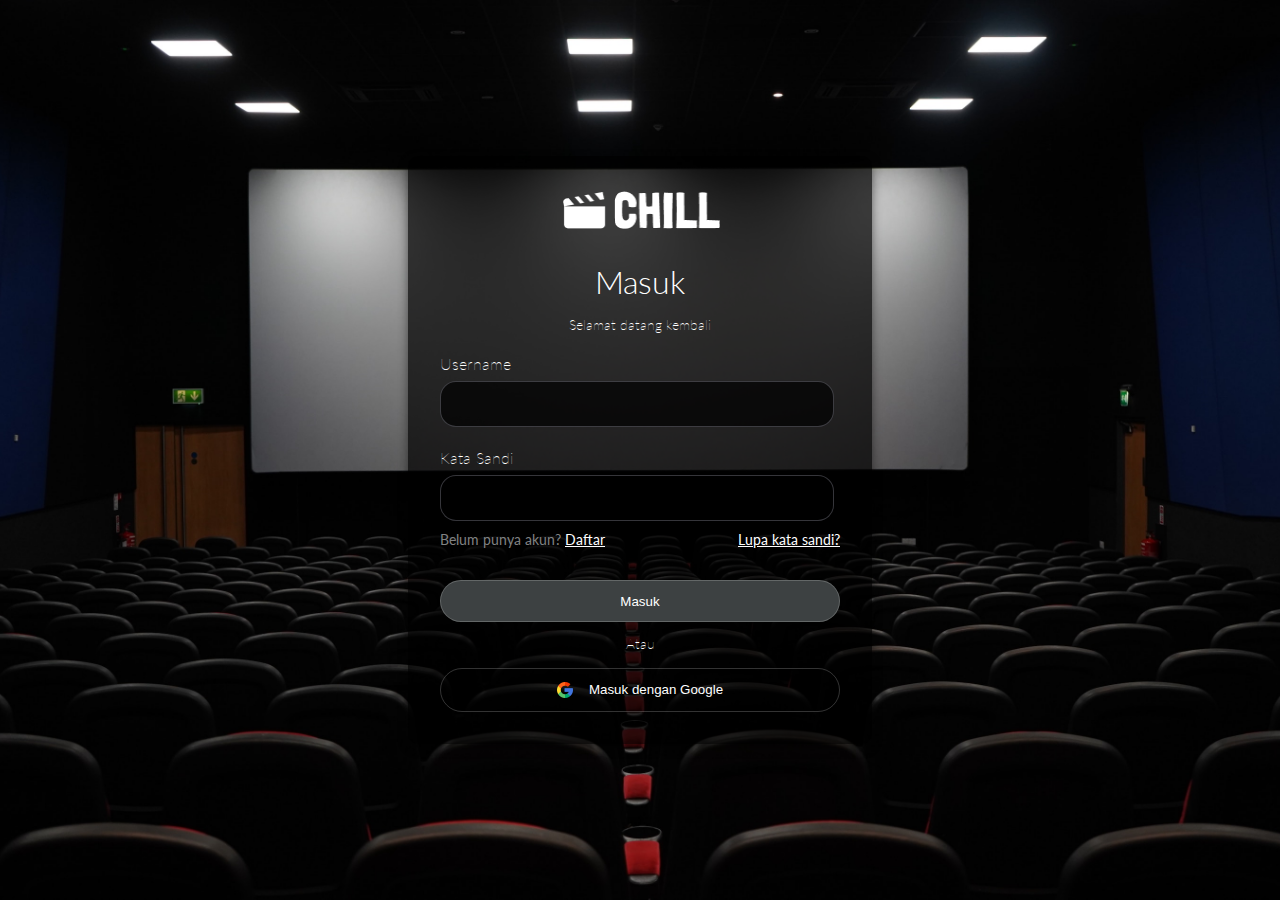
<file: login.html>
<!DOCTYPE html>
<html lang="en">
<head>
  <meta charset="UTF-8">
  <meta name="viewport" content="width=device-width, initial-scale=1.0">
  <title>Chill - Masuk</title>
  <link href="style.css" rel="stylesheet">
  <link href="https://fonts.googleapis.com/css2?family=Lato:wght@400;700&display=swap" rel="stylesheet">
  <style>
    body {
      font-family: 'Lato', sans-serif;
    }
  </style>
</head>
<body class="background-login">
  <div class="container-background">
    <img src="image/Logo.png" alt="logo chill">
    <h2 class="h2 title">
      Masuk
    </h2>
    <p class="subtitle ">
      Selamat datang kembali
    </p>
    <form action="login" class="form">
      <h4 class="h4">
        Username
      </h4>
      <input class="input">
      <h4 class="h4">
        Kata Sandi
      </h4>
      <input class="input" type="password">
      <div class="contaner-form">
        <p class="subtext">
          Belum punya akun?    
          <a href="register.html">
            Daftar
          </a>
        </p>
        <p class="subtext">
          <a href="#">
            Lupa kata sandi?
          </a>
        </p>
      </div>
    </form>

    <button class=" btn btn-submit">
      Masuk
    </button>
    <P class="subtitle">
      Atau
    </P>
    <button class="btn">
      <img src="image/google.png" alt="login google">
      Masuk dengan Google
    </button>
  </div>
</body>
</html>
</file>
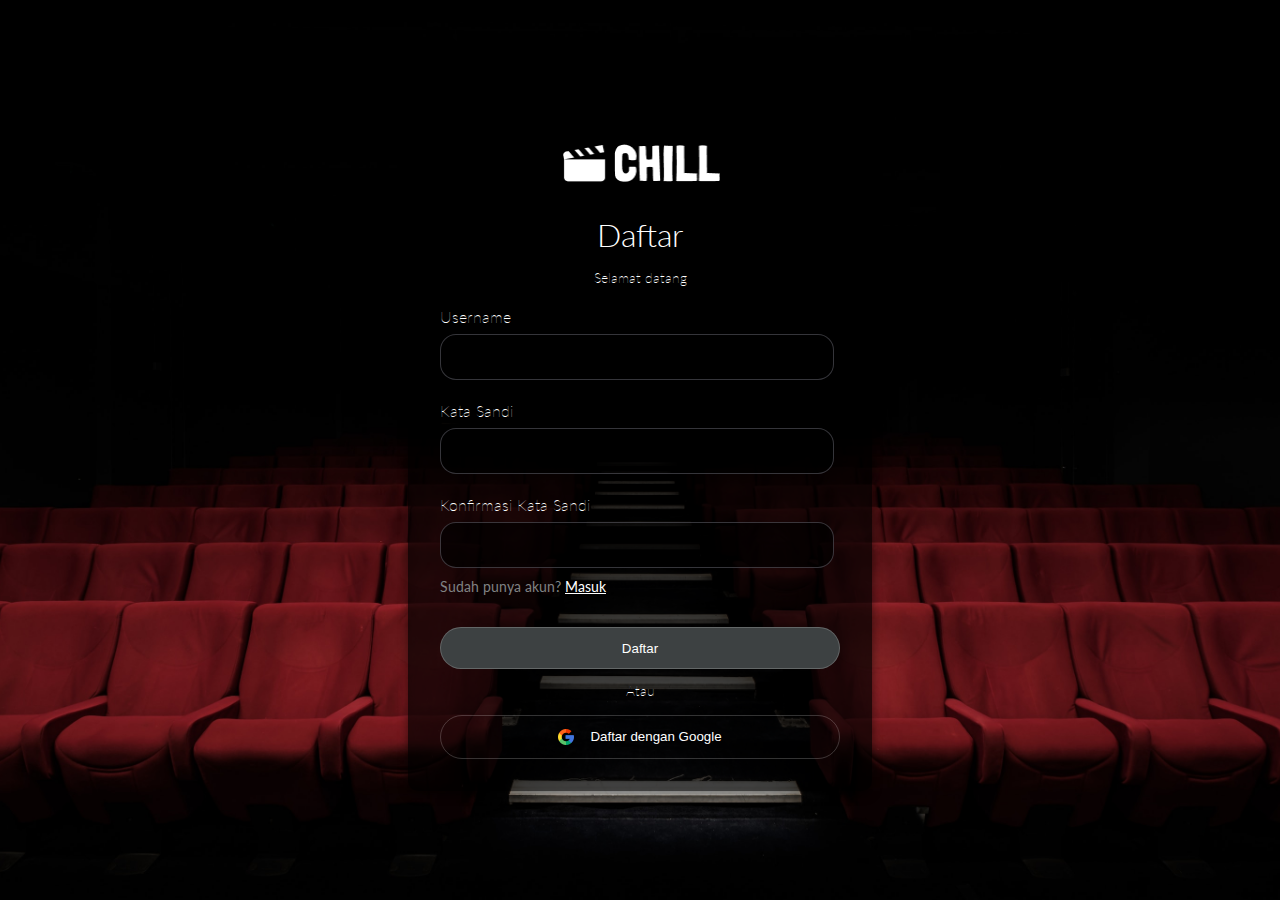
<file: register.html>
<!DOCTYPE html>
<html lang="en">
<head>
  <meta charset="UTF-8">
  <meta name="viewport" content="width=device-width, initial-scale=1.0">
  <title>Chill - Daftar</title>
  <link href="style.css" rel="stylesheet">
  <link href="https://fonts.googleapis.com/css2?family=Lato:wght@400;700&display=swap" rel="stylesheet">
  <style>
    body {
      font-family: 'Lato', sans-serif;
    }
  </style>
</head>
<body class="background-register">
  <div class="container-background">
    <img src="image/Logo.png" alt="logo chill">
    <h2 class="h2 title">
      Daftar
    </h2>
    <p class="subtitle ">
      Selamat datang 
    </p>
    <form action="login" class="form">
      <h4 class="h4">
        Username
      </h4>
      <input class="input">
      <h4 class="h4">
        Kata Sandi
      </h4>
      <input class="input" type="password">
      <h4 class="h4">
        Konfirmasi Kata Sandi
      </h4>
      <input class="input" type="password">
      <div class="contaner-form">
        <p class="subtext">
          Sudah punya akun?    
          <a href="login.html">
            Masuk
          </a>
        </p>
        <p class="subtext">
        </p>
      </div>
    </form>

    <button class=" btn btn-submit">
      Daftar
    </button>
    <P class="subtitle">
      Atau
    </P>
    <button class="btn">
      <img src="image/google.png" alt="login google">
      Daftar dengan Google
    </button>
  </div>
</body>
</html>
</file>
<file: style.css>
body, html {
  margin: 0;
  padding: 0;
}

body {
  background-color: #181a1c;
}

/* Component Header */
.nav-header {
  display: flex;
  justify-content: space-between;
  align-items: center;
  background-color: #181A1C; 
  padding: 2.5rem 1rem;
  height: 60px;
  box-sizing: border-box;
  color: white;
}

.left-header {
  display: flex;
  align-items: center;
  gap: 1rem; 
  margin-left: 60px;
}

.logo img {
  height: 2rem;
}

.nav-menu {
  display: flex;
  gap: 3rem;
  align-items: center;
}

.nav-menu a {
  font-size: 1rem;
  color: #ffffff;
  text-decoration: none;
}

.right-header {
  display: flex;
  align-items: center;
  gap: 0.5rem;
  margin-right: 60px;
}

.profile-icon {
  width: 35px;
  height: 35px;
}

/* Component Section */
.background-section {
  position: relative;
  background-image: url('image/Slide 2.png');
  background-size: cover;
  background-position: center;
  height: 40rem;
  display: flex;
  justify-content: flex-end; 
  color: white;
}

.background-section .black-layer {
  display: flex;
  flex-direction: column;
  justify-content: flex-end;
  height: 100%;
  width: 100%;
  background-color: rgba(0, 0, 0, 0.6);
  padding: 2rem 5rem; 
  box-sizing: border-box;
}

.section {
  text-align: left;
  padding-bottom: 2rem;
}

.h1 {
  font-size: 3.5rem;
  margin-bottom: 1.5rem;
}

.text-section {
  font-size: 1.05rem;
  line-height: 1.5;
  margin-bottom: 2rem;
  width: 80%;
}

.container-buttons {
  display: flex;
  gap: 2.5rem;
}

.start-btn, .details-btn {
  color: white;
  border: none;
  padding: 10px 20px;
  font-size: 1rem;
  border-radius: 50px;
  cursor: pointer;
  font-weight: 600;
}

.start-btn:hover,
.details-btn:hover {
  opacity: 0.8;
}

.start-btn {
  width: 6rem;
  background-color: #0f1e93;
}

.details-btn {
  background-color: #22282a;
  width: 10rem;
}

/* Content */
.content {
  padding: 2.5rem 5.3rem;
  color: #ffffff;
}

.h2 {
  font-size: 2rem;
  margin-bottom: 1rem;
}

.list-content {
  display: inline-flex; 
  gap: 1rem;
  overflow-x: auto; 
  white-space: nowrap; 
  width: 100%; 
  padding-bottom: 1rem; 
  scrollbar-width: thin; 
  -ms-overflow-style: none; 
}

.item-list-content {
  flex: none; 
  width: 16rem;
  height: 8rem;
  position: relative;
}

.background-image-content {
  width: 100%; 
  height: 100%;
  object-fit: cover;
  position: absolute;
  z-index: 1;
}

.text-overlay-content {
  position: absolute;
  bottom: 0;
  width: 100%;
  color: white;
  z-index: 2;
  text-align: center;
  background: rgba(0, 0, 0, 0.5); 
}

/* Main Content */
.content2 {
  display: flex; 
  overflow-x: auto; 
  gap: 1rem; 
  padding-bottom: 1rem; 
  justify-content: space-between; 
  align-items: center;
}

.image-poster {
  flex: 0 0 auto; 
  height: 365px;
  width: 234px;
  object-fit: cover; 
  border-radius: 0.5rem;
}

.footer {
  color: white;
  display: flex; 
  justify-content: space-between; 
  align-items: flex-start; 
  padding: 2.5rem 5rem; 
  background-color: #181a1c; 
  gap: 2rem;
  flex-wrap: wrap; 
}


.footer-left {
  flex: 1; 
  max-width: fit-content;
  padding-right: 2rem;
}

.footer-center {
  flex: 2; 
  text-align: left;
  padding-right: 2rem;
}

.footer-right {
  flex: 1; 
  text-align: left;
}

.flex {
  display: flex;
  gap: 2rem;
  flex-wrap: wrap; 
}

.colom {
  min-width: fit-content;
}

.footer-logo {
  max-height: 40px;
  object-fit: contain;
}

.footer-text {
  color: #c1c2c4;
  font-size: 0.9rem;
}

/* HALAMAN LOGIN */
.background-login {
  margin: 0; 
  padding: 0;
  height: 100vh; 
  display: flex;
  justify-content: center; 
  align-items: center; 
  background: url('image/login.jpg') no-repeat center center fixed; 
  background-size: cover; 
}

.container-background {
  background-color: rgba(0, 0, 0, 0.7); 
  padding: 2rem; 
  border-radius: 10px; 
  width: 90%; 
  max-width: 400px; 
  box-shadow: 0 4px 10px rgba(0, 0, 0, 0.5); 
  text-align: center;
  color: #fff;
}

.container-background img {
  width: 10rem;
  height: 2.75rem;
}

.title {
  font-weight: 300;
}

.subtitle {
  font-weight: 100;
  margin-bottom: 0rem;
  font-size: 0.85rem;
}

.form {
  width: 100%;
  align-content: flex-start; 
  text-align: left;
}
.h4 {
  font-weight: 100;
  margin-bottom: 0.5rem;
}

.input {
  width: 90%; 
  padding: 0.8rem 1rem; 
  font-size: 1rem; 
  color: #808283; 
  background-color: rgba(0, 0, 0, 0.7); 
  border: 1px solid #E7E3FC3B; 
  border-radius: 1rem; 
  outline: none; 
}
.contaner-form {
  display: flex; 
  justify-content: space-between; 
  align-items: center; 
  font-size: 0.85rem;
  margin-top: 0.7rem;
  margin-bottom: 1rem;
}

.subtext {
  margin: 0rem;
  padding: 0rem;
  color: #808283; 
}

.subtext a {
  margin: 0rem;
  padding: 0rem;
  color: white;
  cursor: pointer;
}

.btn {
  width: 100%;
  border-radius: 40px;
  padding: 0.8rem 1rem;
  display: flex; 
  align-items: center; 
  justify-content: center; 
  color: white;
  background-color: transparent;
  border: 1px solid rgba(255, 255, 255, 0.2);
  cursor: pointer; 
  outline: none; 
  margin-top: 1rem;
}

.btn img {
  width: 1rem;
  height: 1rem;
  margin-right: 1rem;
}

.btn-submit {
  background-color: #3d4142;
}



/* HALAMAN REGISTER */
.background-register {
  margin: 0; 
  padding: 0;
  height: 100vh; 
  display: flex;
  justify-content: center; 
  align-items: center; 
  background: url('image/register.jpg') no-repeat center center fixed; 
  background-size: cover; 
}


/* Android */
@media (max-width: 768px) {
  /* header */
  .nav-header {
    justify-content: space-between;
    padding: 2rem 1rem;
    height: 50px;
  }
  
  .left-header {
    margin-left: 1px;
  }

  .logo img {
    height: 1.5rem;
  }

  .nav-menu {
    gap: 0.7rem;
  }
  
  .nav-menu a {
    font-size: 0.8rem;
  }

  .right-header {
    margin-right: 1px;
  }

  /* section */
  .background-section {
    height: 25rem;
  }

  .background-section .black-layer {
    padding: 1rem 1.5rem;
  }

  .text {
    text-align: left;
    padding-bottom: 1rem;
  }

  .h1 {
    font-size: 1.5rem;
    margin-bottom: 0.5rem;
  }

  .text-section {
    font-size: 0.6rem;
    margin-bottom: 0.8rem;
  }

  .container-buttons {
    gap: 0.5rem;
  }

  .start-btn, .details-btn {
    padding: 8px 10px;
    font-size: 0.8rem;
  }
  
  .start-btn {
    width: 4.5rem;
  }

  .details-btn {
    width: 8.5rem;
  }

  /* content */
  .content {
    padding: 1.5rem 1.5rem;
  }

  .h2 {
    font-size: 1.3rem;
    margin-bottom: 0.8rem;
  }

  .list-content {
    overflow-x: auto; 
    scrollbar-width: thin; 
    -ms-overflow-style: none; 
  }

  .footer {
    flex-direction: column; 
    align-items: flex-start; 
    padding: 1.5rem;
  }

  .footer-left,
  .footer-center,
  .footer-right {
    flex: none; 
    width: 100%; 
    margin-bottom: 1.5rem; 
  }

  .footer-center .flex {
    justify-content: flex-start; 
  }

  .footer-center {
    padding-right: 0; 
  }

  .container-background {
    margin: 0rem 1.2rem;
  }
}
</file>
